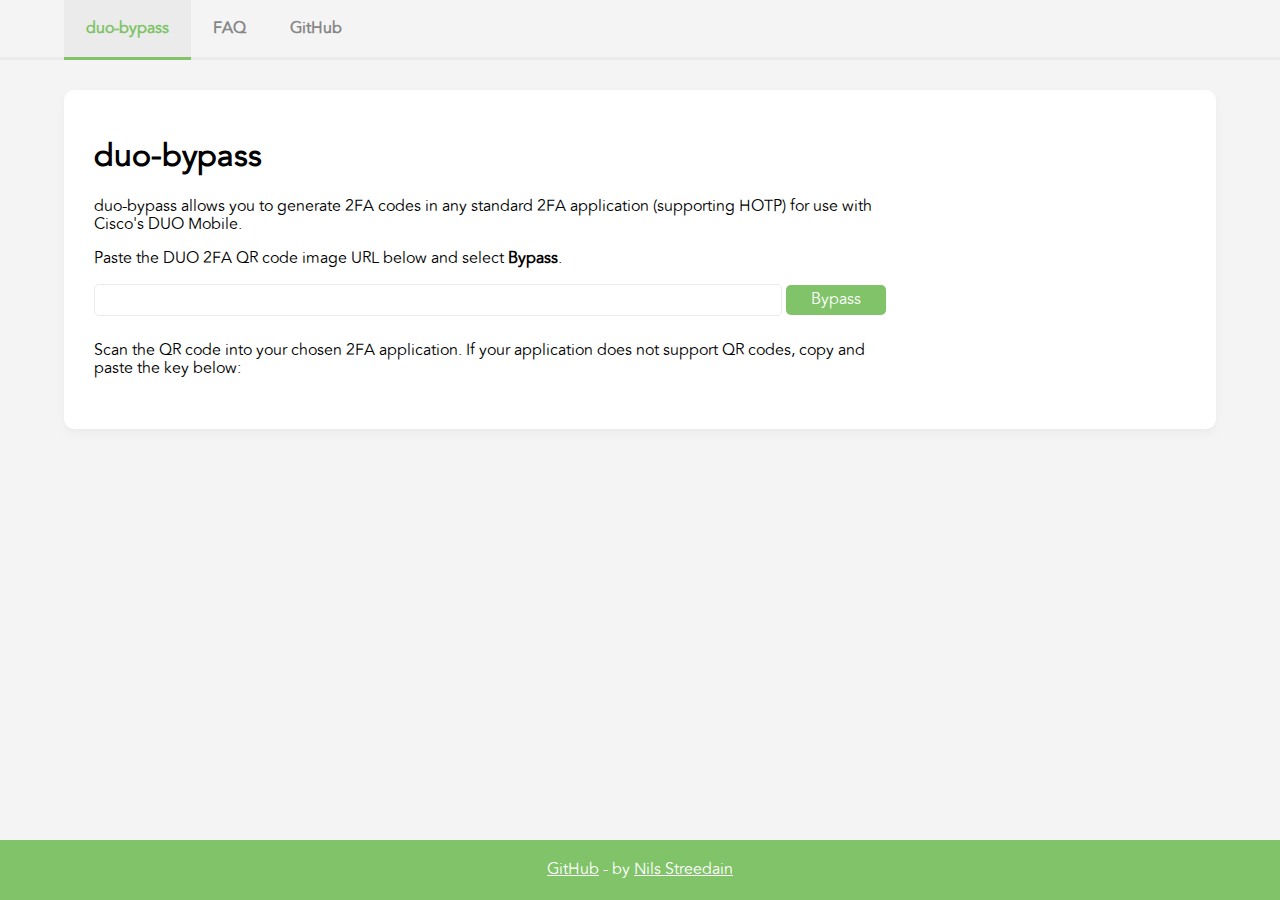
<file: index.html>
<!DOCTYPE html>
<html lang="en">
	<head>
		<title>duo-bypass</title>
		<link rel="preload" href="resources/typeface.woff2" as="font" type="font/woff2" crossorigin>
		<link rel="stylesheet" href="main.css">
		<script type="application/javascript" src="resources/qrcode.min.js" defer></script>
		<script type="application/javascript" src="duo-bypass.js" defer></script>
	</head>
	<body>
		<nav>
			<a id="curr" onclick="setPage('faq', 'tool', this)">duo-bypass</a>
			<a onclick="setPage('tool', 'faq', this)">FAQ</a>
			<a href="https://github.com/nilsstreedain/duo-bypass" target="_blank">GitHub</a>
		</nav>
		<main>
			<div id="tool">
				<div id="left">
					<h1>duo-bypass</h1>
					<p>duo-bypass allows you to generate 2FA codes in any standard 2FA application (supporting HOTP) for use with Cisco's DUO Mobile.
					<p>Paste the DUO 2FA QR code image URL below and select <b>Bypass</b>.</p>
					<input type="text" id="urlInput"></input>
					<button id="bypass" onclick="duoBypass()">Bypass</button>
					<p>Scan the QR code into your chosen 2FA application. If your application does not support QR codes, copy and paste the key below:</p>
					<p id="key"></p>
				</div>
				<div id="qrcode"></div>
			</div>
			<div id="faq">
				<h1>Welcome to duo-bypass!</h1>
				<p>duo-bypass is a tool allowing you to use any valid two factor authentication app (that supports HOTP) in place of Cisco's proprietary proprietary DUO software.</p>
				<h2>Is it secure?</h2>
				<p>Absolutely, DUO uses the same HOTP standards as every other 2FA app in the security space. They just encapsulate that standard in their own software to lock you down to their app. This tool tells DUO that you are the DUO app allowing you to activate a 2FA key in whatever app <b>you</b> choose.</p>
				<p>Alternatively, if you are uncomfortable placing your DUO credentials in a web interface, there is a <a href="https://github.com/nilsstreedain/duo-bypass/tree/main/script">script-based</a> version of the tool.</p>
				<h2>Why not just use DUO?</h2>
				<p>There are many reasons you may want to avoid using the DUO app from usability to ideological. I've listed a few below:</p>
				<ul>
					<li>You already use a 2FA app like Google Authenticator and don't want another.</li>
					<li>You prefer using open-source or non-proprietary software</li>
					<li>You are uncomfortable with the data collection that takes place within the DUO Mobile application.</li>
					<li>You would like to have DUO 2FA access on a computer and not just a mobile device that may die.</li>
					<li>You have multiple mobile devices you would like to secure with a single could-based 2FA solution.</li>
					<li>You would like to have 2FA autofill with supported apps to not ever have to deal with DUO notifications or codes.</li>
				</ul>
				<h2>How to setup duo-bypass:</h2>
				<ol>
					<li>Navigate you your organization's DUO Security Portal.</li>
					<li>Login with your current DUO 2FA method.</li>
					<li>In the Security Portal, select <b>+ Add another device</b>.</li>
					<img src="resources/faq1.png">
					<li>Select <b>Tablet</b>.</li>
					<img src="resources/faq2.png">
					<li>Select <b>Android</b>.</li>
					<img src="resources/faq3.png">
					<li>Select <b>I have DUO Mobile installed</b>.</li>
					<img src="resources/faq4.png">
					<li>Right click on the provided QR code and copy the image URL.</li>
					<img src="resources/faq5.png">
					<li>Navigate to the <a href="index.html">duo-bypass</a> tool.</li>
					<li>Paste the image URL into the duo-bypass tool and select <b>bypass</b>.</li>
					<li>Scan the QR code into your chossen 2FA application. If the app does not support a QR code, copy the key below the QR code into your app.</li>
					<li>Generate/test your first bypass code and you're done! (You can also now rename the device in DUO if you would like)</li>
				</ol>
			</div>
		</main>
		<footer>
			<p><a href="https://github.com/nilsstreedain/duo-bypass" target="_blank">GitHub</a> - by <a href="https://www.nilsstreedain.com" target="_blank">Nils Streedain</a></p>
		</footer>
	</body>
</html>
</file>
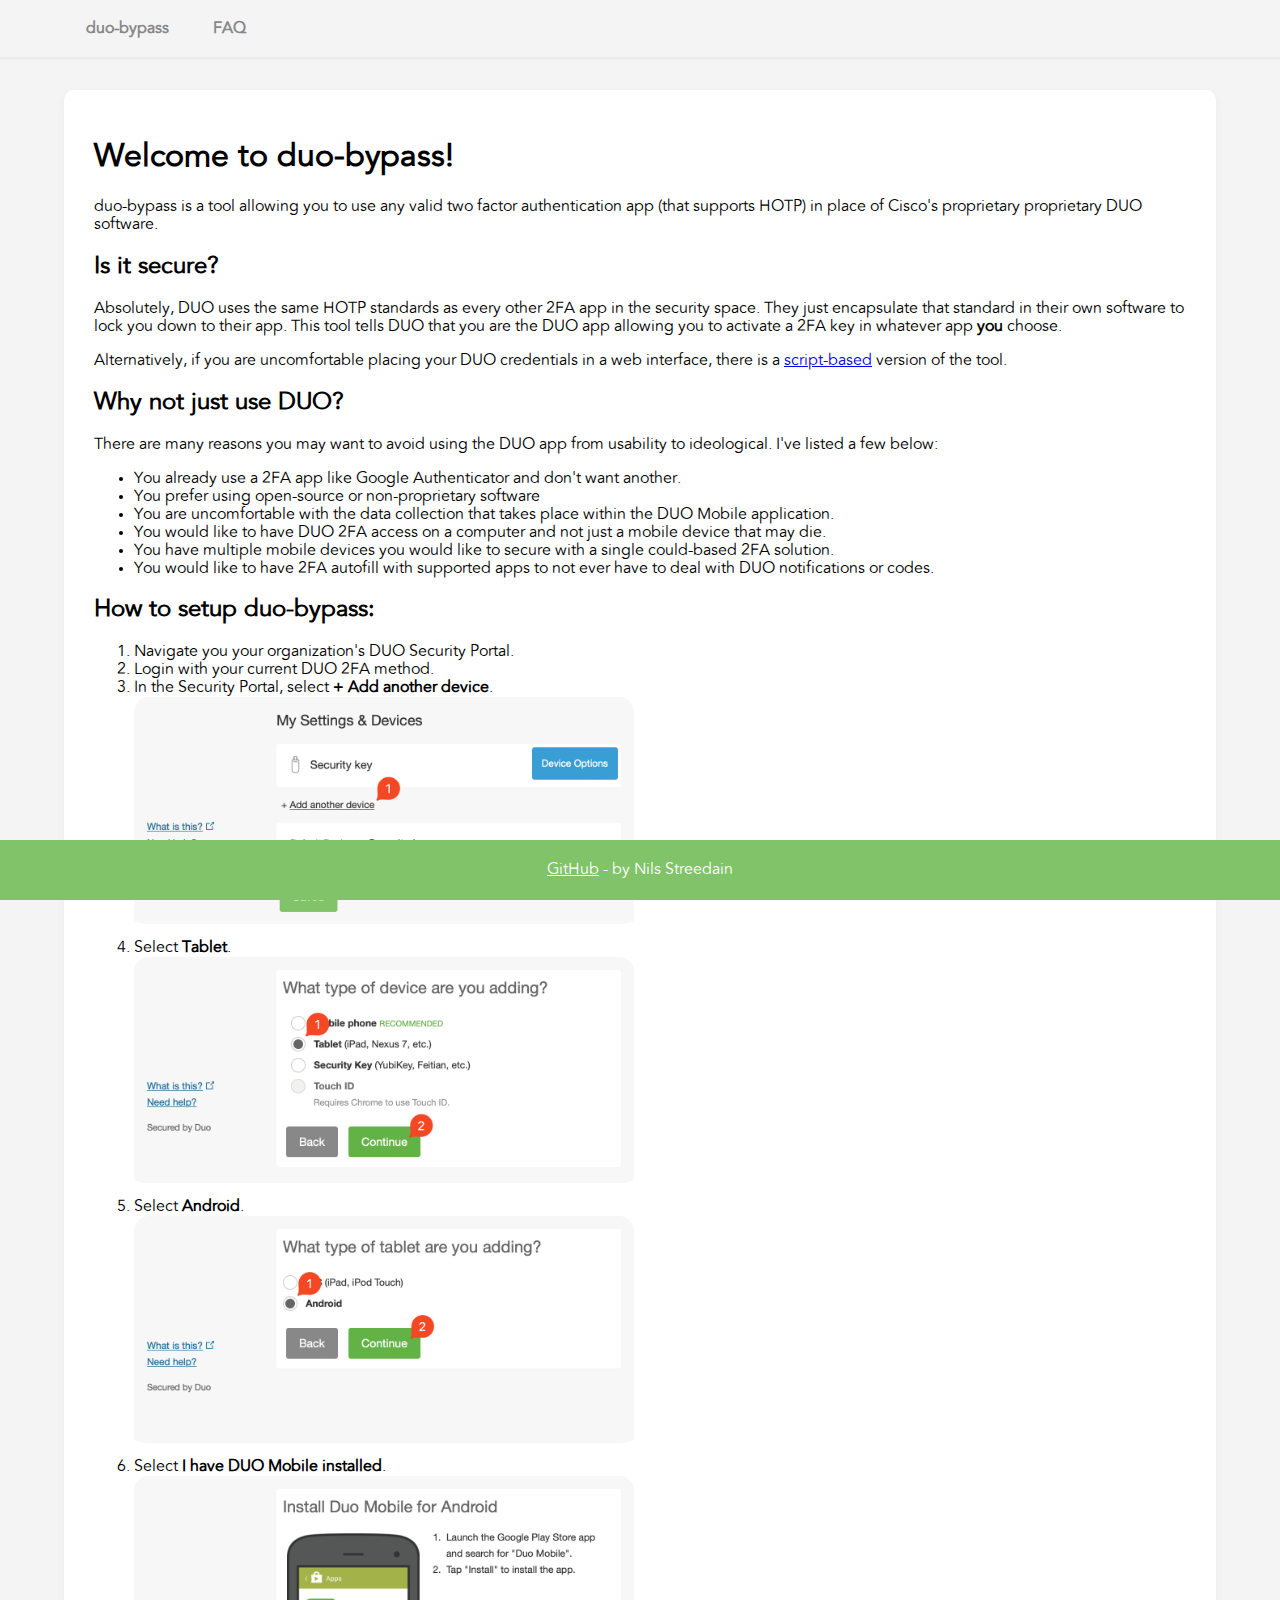
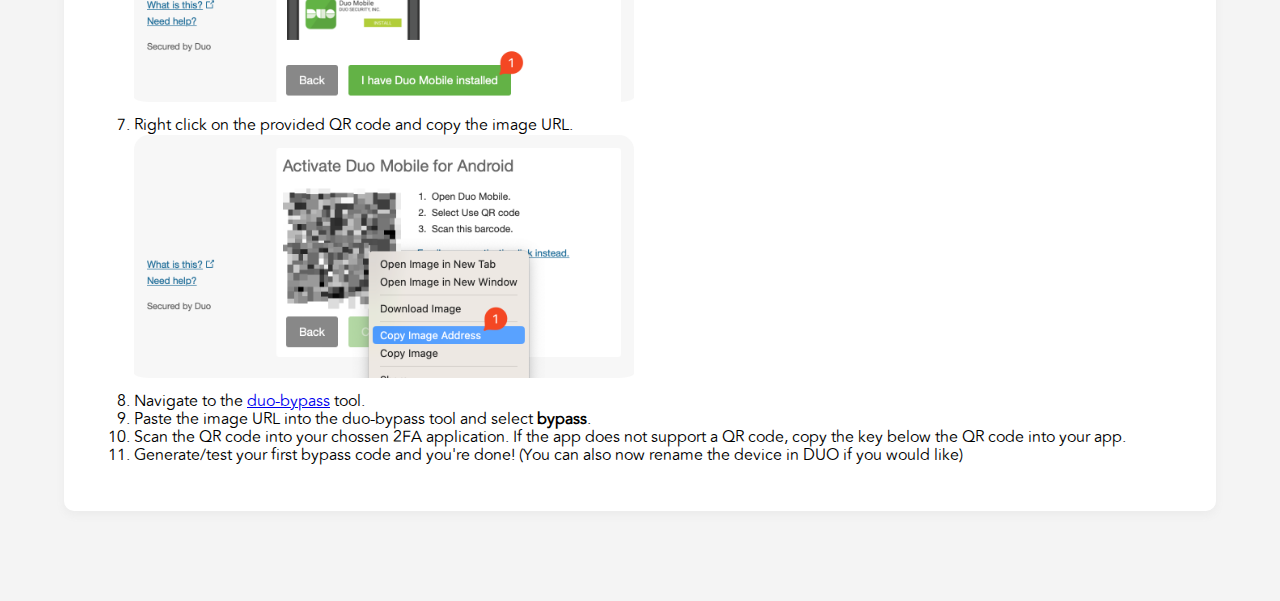
<file: faq.html>
<!DOCTYPE html>
<html lang="en">
	<head>
		<title>Nils Streedain</title>
		<link rel="preload" href="resources/typeface.woff2" as="font" type="font/woff2" crossorigin>
		<link rel="stylesheet" href="main.css">
	</head>
	<body>
		<nav>
			<a class="page" href="index.html">duo-bypass</a>
			<a class="page curr" href="faq.html">FAQ</a>
		</nav>
		<main>
			<h1>Welcome to duo-bypass!</h1>
			<p>duo-bypass is a tool allowing you to use any valid two factor authentication app (that supports HOTP) in place of Cisco's proprietary proprietary DUO software.</p>
			<h2>Is it secure?</h2>
			<p>Absolutely, DUO uses the same HOTP standards as every other 2FA app in the security space. They just encapsulate that standard in their own software to lock you down to their app. This tool tells DUO that you are the DUO app allowing you to activate a 2FA key in whatever app <b>you</b> choose.</p>
			<p>Alternatively, if you are uncomfortable placing your DUO credentials in a web interface, there is a <a href="https://github.com/nilsstreedain/duo-bypass">script-based</a> version of the tool.</p>
			<h2>Why not just use DUO?</h2>
			<p>There are many reasons you may want to avoid using the DUO app from usability to ideological. I've listed a few below:</p>
			<ul>
				<li>You already use a 2FA app like Google Authenticator and don't want another.</li>
				<li>You prefer using open-source or non-proprietary software</li>
				<li>You are uncomfortable with the data collection that takes place within the DUO Mobile application.</li>
				<li>You would like to have DUO 2FA access on a computer and not just a mobile device that may die.</li>
				<li>You have multiple mobile devices you would like to secure with a single could-based 2FA solution.</li>
				<li>You would like to have 2FA autofill with supported apps to not ever have to deal with DUO notifications or codes.</li>
			</ul>
			<h2>How to setup duo-bypass:</h2>
			<ol>
				<li>Navigate you your organization's DUO Security Portal.</li>
				<li>Login with your current DUO 2FA method.</li>
				<li>In the Security Portal, select <b>+ Add another device</b>.</li>
				<img src="resources/faq1.png">
				<li>Select <b>Tablet</b>.</li>
				<img src="resources/faq2.png">
				<li>Select <b>Android</b>.</li>
				<img src="resources/faq3.png">
				<li>Select <b>I have DUO Mobile installed</b>.</li>
				<img src="resources/faq4.png">
				<li>Right click on the provided QR code and copy the image URL.</li>
				<img src="resources/faq5.png">
				<li>Navigate to the <a href="index.html">duo-bypass</a> tool.</li>
				<li>Paste the image URL into the duo-bypass tool and select <b>bypass</b>.</li>
				<li>Scan the QR code into your chossen 2FA application. If the app does not support a QR code, copy the key below the QR code into your app.</li>
				<li>Generate/test your first bypass code and you're done! (You can also now rename the device in DUO if you would like)</li>
			</ol>
		</main>
		<footer>
			<p><a href="https://github.com/nilsstreedain/duo-bypass">GitHub</a> - by Nils Streedain</p>
		</footer>
	</body>
</html>
</file>
<file: main.css>
:root {
	--accent: #80c368;
	--white: #FFF;
	--lGray: #f4f4f4;
	--mGray: #ebebeb;
	--dGray: #878787;
	--pad: 30px;
}

@font-face {
	font-family: typeface;
	src: url(resources/typeface.woff2) format(woff2),
		url(resources/typeface.woff) format(woff);
}

body {
	margin: calc(3 * var(--pad)) 5%;
	background-color: var(--lGray);
	font-family: typeface;
}

nav {
	position: fixed;
	top: 0;
	width: 100%;
	padding: 0 5%;
	left: 0;
	height: 57px;
	background-color: var(--lGray);
	border-bottom: 3px solid var(--mGray);
}

nav a {
	border: none;
	float: left;
	display: flex;
	height: 100%;
	align-items: center;
	justify-content: center;
	padding: 0 22px;
	font-weight: bold;
	text-decoration: none;
	color: var(--dGray);
}

#curr {
	color: var(--accent);
	border-bottom: 3px solid var(--accent);
}

#curr, nav a:hover {
	background-color: var(--mGray);
	cursor:pointer;
}

main {
	padding: var(--pad);
	border-radius: 10px;
	box-shadow: 0 4px 8px 0 var(--mGray);
	background-color: var(--white);
}

ol img {
	width: 500px;
	padding-bottom: 10px;
	border-radius: 15px;
}

#tool {
	display: inline-block;
	width: 100%;
}

#left {
	width: calc(100% - 256px - var(--pad));
	float: left;
}

#left input, #left button {
	border-radius: 5px;
	height: var(--pad);
	padding: 0;
	margin: 0 0 10px 0;
	font-size: 1em;
	font-family: typeface;
}

input {
	width: calc(100% - 120px);
	border: 1px solid var(--mGray);
}

button {
	width: 100px;
	border: none;
}

button, footer {
	background-color: var(--accent);
	color: var(--white);
}

button:hover {
	background-color: var(--dGray);
	color: var(--lGray);
	cursor:pointer;
}

button:active {
	background-color: var(--mGray);
	color: var(--dGray);
}

#qrcode {
	float: right;
	width: 256px;
	height: 256px;
}

#key {
	overflow-wrap: break-word;
}

#faq {
	display: none;
}

footer {
	position: fixed;
	display: flex;
	left: 0;
	bottom: 0;
	width: 100%;
	height: 60px;
	align-items: center;
	justify-content: center;
}

footer a {
	color: var(--white);
}
</file>
